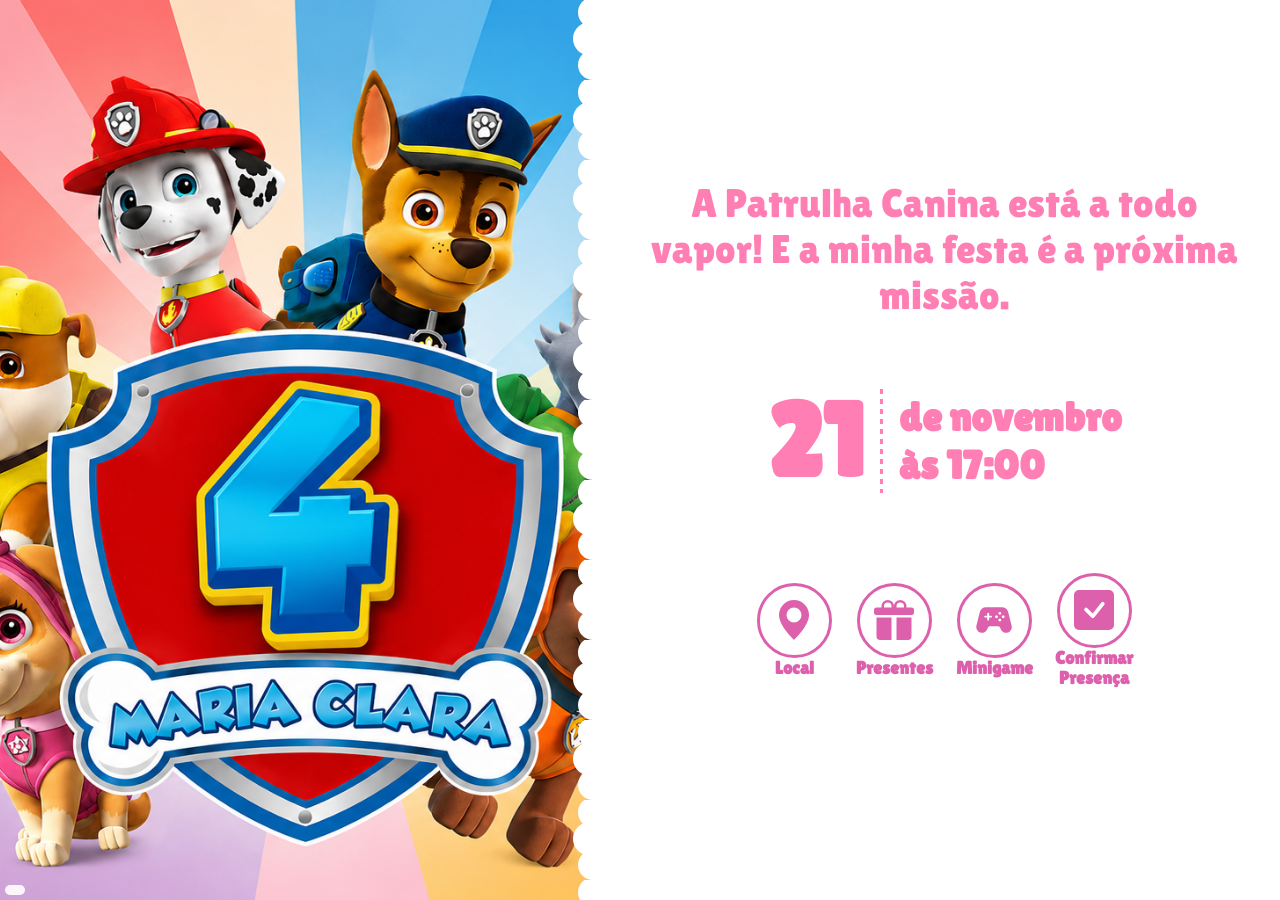
<file: index.html>
<!DOCTYPE html>
<html lang="pt-br">

<head>
    <meta charset="UTF-8">
    <meta name="viewport" content="width=device-width, initial-scale=1.0">
    <title>🐾 Convite de Aniversário da Maria Clara | Patrulha Canina</title>
    <link rel="icon" href="https://bio13.github.io/Convite/paw-patrol.png">

    <!-- SEO Básico -->
    <meta name="description" content="A Patrulha Canina está a todo vapor! E a minha festa de aniversário é a próxima missão. Venha comemorar comigo!">
    <meta name="author" content="Maria Clara">
    <meta name="robots" content="index, follow">
    <meta name="twitter:card" content="summary_large_image">
    <meta name="twitter:title" content="🐾 Você recebeu uma Missão Especial!">
    <meta name="twitter:description" content="Venha comemorar os 4 anos da Maria Clara!">
    <meta name="twitter:image" content="https://bio13.github.io/Convite/paw-patrol_icon.png">
    

    <!-- Open Graph -->
    <meta property="og:site_name" content="Aniversário da Maria Clara 🎂">
    <meta property="og:type" content="website">
    <meta property="og:title" content="Convite de Aniversário da Maria Clara 🎂">
    <meta property="og:description" content="A Patrulha Canina está a todo vapor! E a minha festa de aniversário é a próxima missão. Venha comemorar comigo!">
    <meta property="og:locale" content="pt_BR">
    <meta property="og:url" content="https://bio13.github.io/Convite/">
    <meta property="og:image" content="https://bio13.github.io/Convite/paw-patrol_icon.png">
    <meta property="og:image:secure_url" content="https://bio13.github.io/Convite/paw-patrol_icon.png">
    <meta property="og:image:type" content="image/png">
    <meta property="og:image:width" content="1200">
    <meta property="og:image:height" content="600">
    <meta property="og:image:alt" content="Convite de aniversário da Maria Clara">

    <!-- Mobile -->
    <meta name="theme-color" content="#dd60ad">
    <meta name="apple-mobile-web-app-capable" content="yes">
    <meta name="apple-mobile-web-app-title" content="Convite Maria Clara">

    <link rel="stylesheet" href="style.css">
</head>

<body>
    <main>
        <div class="music">
            <audio autoplay loop>
                <source src="Patrulha-Canina-Brasil_Música-Temática.mp3" type="audio/mpeg">
                Your browser does not support the audio element.
            </audio>
        </div>

        <section class="image cloud-mask">
            <img src="paw-patrol.png"
                alt="Convite de Aniversário">
        </section>

        <section class="text">
            <p>A Patrulha Canina está a todo vapor! E a minha festa é a próxima missão.</p>

            <div class="event-date">
                <span class="day">21</span>
                <div class="separator"></div>
                <div class="info"> <span>de novembro</span> <span>às 17:00</span> </div>
            </div>

            <div class="buttons">
                <a href="https://www.google.com/maps/place/R.+Geraldo+Barros+de+Oliveira,+51+-+Guajeru,+Fortaleza+-+CE,+60843-080/@-3.8354238,-38.4798635,17z/data=!4m6!3m5!1s0x7c75aacdf1700a1:0x8a5379eae950a7c1!8m2!3d-3.8354292!4d-38.4772886!16s%2Fg%2F11v0_4zmj0?entry=ttu&g_ep=EgoyMDI2MDcwOC4wIKXMDSoASAFQAw%3D%3D" target="_blank" rel="noopener noreferrer">
                    <button><svg xmlns="http://www.w3.org/2000/svg" width="40" height="40" fill="currentColor"
                            class="bi bi-geo-alt-fill" viewBox="0 0 16 16">
                            <path
                                d="M8 16s6-5.686 6-10A6 6 0 0 0 2 6c0 4.314 6 10 6 10m0-7a3 3 0 1 1 0-6 3 3 0 0 1 0 6" />
                        </svg></button>
                    Local
                </a>
                <a href="presents.html" target="_blank" rel="noopener noreferrer">
                    <button><svg xmlns="http://www.w3.org/2000/svg" width="40" height="40" fill="currentColor" class="bi bi-gift-fill" viewBox="0 0 16 16">
                      <path d="M3 2.5a2.5 2.5 0 0 1 5 0 2.5 2.5 0 0 1 5 0v.006c0 .07 0 .27-.038.494H15a1 1 0 0 1 1 1v1a1 1 0 0 1-1 1H1a1 1 0 0 1-1-1V4a1 1 0 0 1 1-1h2.038A3 3 0 0 1 3 2.506zm1.068.5H7v-.5a1.5 1.5 0 1 0-3 0c0 .085.002.274.045.43zM9 3h2.932l.023-.07c.043-.156.045-.345.045-.43a1.5 1.5 0 0 0-3 0zm6 4v7.5a1.5 1.5 0 0 1-1.5 1.5H9V7zM2.5 16A1.5 1.5 0 0 1 1 14.5V7h6v9z"/>
                    </svg></button>
                    Presentes
                </a>
                <a href="game.html" target="_blank" rel="noopener noreferrer">
                    <button><svg xmlns="http://www.w3.org/2000/svg" height="40px" viewBox="0 -960 960 960" width="40px"
                            fill="currentColor">
                            <path
                                d="M189-172.12q-55.54 0-94.6-39.36Q55.35-250.85 54.12-307q0-8.62.8-16.69.81-8.08 2.81-16.69l84-336q13.54-49.23 53.04-80.47 39.5-31.23 90.23-31.23h390q50.73 0 90.23 31.23 39.5 31.24 53.23 80.47l84 336q2 8.61 3.31 17.19 1.31 8.57 1.31 17.19 0 56.15-39.72 95.02-39.71 38.86-96.36 38.86-38.81 0-71.56-20.25t-49.48-55.05l-28.38-58.39q-6.46-13-19.27-19.65-12.81-6.66-27.31-6.66H385q-14.5 0-27.31 6.66-12.81 6.65-19.08 19.65l-28.07 58.39q-16.85 35.19-49.79 55.25-32.94 20.05-71.75 20.05Zm374.52-364.46q9.94-9.84 9.94-23.42 0-13.58-9.94-23.52T540-593.46q-13.58 0-23.42 9.94-9.85 9.94-9.85 23.52t9.85 23.42q9.84 9.85 23.42 9.85 13.58 0 23.52-9.85Zm80-80q9.94-9.84 9.94-23.42 0-13.58-9.94-23.52T620-673.46q-13.58 0-23.42 9.94-9.85 9.94-9.85 23.52t9.85 23.42q9.84 9.85 23.42 9.85 13.58 0 23.52-9.85Zm0 160q9.94-9.84 9.94-23.42 0-13.58-9.94-23.52T620-513.46q-13.58 0-23.42 9.94-9.85 9.94-9.85 23.52t9.85 23.42q9.84 9.85 23.42 9.85 13.58 0 23.52-9.85Zm80-80q9.94-9.84 9.94-23.42 0-13.58-9.94-23.52T700-593.46q-13.58 0-23.42 9.94-9.85 9.94-9.85 23.52t9.85 23.42q9.84 9.85 23.42 9.85 13.58 0 23.52-9.85Zm-367.4 62.6q6.61-6.52 6.61-16.02v-47.46H410q9.5 0 16.12-6.52 6.61-6.52 6.61-16.02t-6.61-16.12q-6.62-6.61-16.12-6.61h-47.27V-630q0-9.5-6.61-16.12-6.62-6.61-16.12-6.61t-16.02 6.61q-6.52 6.62-6.52 16.12v47.27H270q-9.5 0-16.02 6.61-6.52 6.62-6.52 16.12t6.52 16.02q6.52 6.52 16.02 6.52h47.46V-490q0 9.5 6.52 16.02t16.02 6.52q9.5 0 16.12-6.52Z" />
                        </svg></button>
                    Minigame
                </a>
                <a href="https://wa.me/5585988667435?text=Olá!%20Estou%20confirmando%20minha%20presença%20na%20festa%20da%20Maria%20Clara! ✅">
                    <button><svg xmlns="http://www.w3.org/2000/svg" width="40" height="40" fill="currentColor" class="bi bi-check-square-fill" viewBox="0 0 16 16">
                      <path d="M2 0a2 2 0 0 0-2 2v12a2 2 0 0 0 2 2h12a2 2 0 0 0 2-2V2a2 2 0 0 0-2-2zm10.03 4.97a.75.75 0 0 1 .011 1.05l-3.992 4.99a.75.75 0 0 1-1.08.02L4.324 8.384a.75.75 0 1 1 1.06-1.06l2.094 2.093 3.473-4.425a.75.75 0 0 1 1.08-.022z"/>
                    </svg></button>
                    Confirmar Presença
                </a>
            </div>
        </section>
    </main>

</body>

</html>
</file>
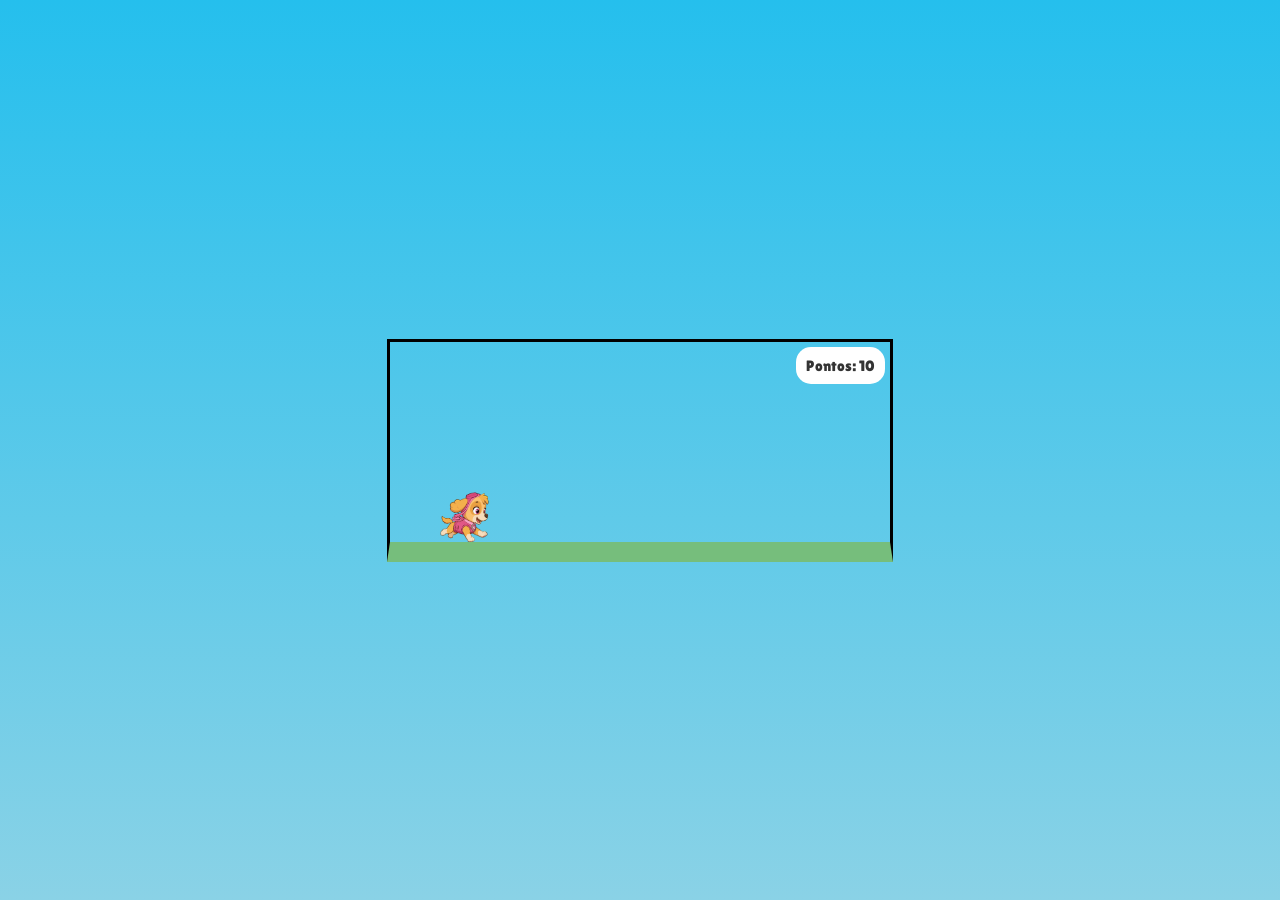
<file: game.html>
<!DOCTYPE html>
<html lang="pt-BR">

<head>
    <meta charset="UTF-8">
    <meta name="viewport" content="width=device-width, initial-scale=1.0">
    <title>Minigame</title>
    <style>
        @import url('https://fonts.googleapis.com/css2?family=Barlow+Condensed:ital,wght@0,100;0,200;0,300;0,400;0,500;0,600;0,700;0,800;0,900;1,100;1,200;1,300;1,400;1,500;1,600;1,700;1,800;1,900&family=Lilita+One&family=Passion+One:wght@400;700;900&display=swap');

        body {
            margin: 0;
            padding: 0;
            background-image: linear-gradient(to bottom, #25BFED, #8AD2E6);
            display: flex;
            justify-content: center;
            align-items: center;
            height: 100vh;
            font-family: 'Lilita One', 'Passion One', sans-serif;
        }

        .game-container {
            width: 500px;
            height: 200px;
            border: 3px solid #000;
            border-bottom: 20px solid #76BE7C;
            position: relative;
            overflow: hidden;
            background-image: url('https://http2.mlstatic.com/D_NQ_NP_858704-MLB31436124558_072019-O.webp');
            object-fit: fill;
        }

        #score {
            position: absolute;
            top: 5px;
            right: 5px;
            font-size: 15px;
            color: #333;
            background-color: #fff;
            padding: 10px;
            border-radius: 15px;
        }

        #player {
            width: 50px;
            height: 50px;
            position: absolute;
            bottom: 0;
            left: 50px;
        }

        /* Classe de animação do pulo */
        .jump {
            animation: jumpAnimation 0.5s linear;
        }

        @keyframes jumpAnimation {
            0% {
                bottom: 0;
            }

            50% {
                bottom: 100px;
            }

            /* Altura do pulo */
            100% {
                bottom: 0;
            }
        }

        #obstacle {
            width: 30px;
            height: 50px;
            background-image: url("https://cdn.creazilla.com/cliparts/789153/fire-hydrant-clipart-lg.png");
            background-size: cover;
            background-repeat: no-repeat;
            position: absolute;
            bottom: 0;
            right: -40px;
        }

        /* Classe que faz o obstáculo correr da direita para a esquerda */
        .obstacle-move {
            animation: obstacleAnimation 3s infinite linear;
        }

        @keyframes obstacleAnimation {
            0% {
                right: -40px;
            }

            100% {
                right: 1100px;
            }
        }

        #game-over-screen {
            display: none;
            position: absolute;
            top: 50%;
            left: 50%;
            transform: translate(-50%, -50%);
            text-align: center;
        }

        #game-over-screen h2 {
            font-weight: 100;
        }

        #game-over-screen button {
            padding: 10px 20px;
            font-size: 16px;
            border-radius: 10px;
            cursor: pointer;
            font-family: 'Lilita One', 'Passion One', sans-serif;
        }
    </style>
</head>

<body>
    <div class="music">
            <audio id="background-music" autoplay loop>
                <source src="Patrulha-Canina-Brasil_Música-Temática.mp3" type="audio/mpeg">
                Your browser does not support the audio element.
            </audio>
        </div>

    <div class="game-container">
        <div id="score">Pontos: 0</div>
        <img id="player" src="corrida1.png" alt="Jogador">
        <div id="obstacle"></div>
        <div id="game-over-screen">
            <h2>Fim de Jogo!</h2>
            <button onclick="resetGame()">Jogar Novamente</button>
        </div>
    </div>

    <script src="game.js"></script>
</body>

</html>
</file>
<file: style.css>
@import url('https://fonts.googleapis.com/css2?family=Barlow+Condensed:ital,wght@0,100;0,200;0,300;0,400;0,500;0,600;0,700;0,800;0,900;1,100;1,200;1,300;1,400;1,500;1,600;1,700;1,800;1,900&family=Lilita+One&family=Passion+One:wght@400;700;900&display=swap');

/* =======================
   MAIN & BASE
   ======================= */
* {
    box-sizing: border-box;
}

body {
    font-family: 'Lilita One', 'Passion One', sans-serif;
    background-color: #383838;
    margin: 0;
    padding: 0;
    display: flex;
    align-items: center;
    justify-content: center;
    min-height: 100vh; 
}

main {
    display: flex;
    flex-direction: row;
    background: #fff;
    width: 100vw;
    height: 100vh;
    border-radius: 0; 
    box-shadow: none;
    position: relative;
}

/* =======================
   MÚSICA DE FUNDO
   ======================= */
.music {
    position: absolute;
    bottom: 5px;
    left: 5px;
    background-color: #fff;
    opacity: 0.9;
    padding: 5px 10px;
    border-radius: 20px;
    font-size: 0.7rem;
    z-index: 10;
}
.music p {
    margin: 0;
}
#music-title {
    color: #dd60ad;
}

/* =======================
   SECTIONS
   ======================= */
section {
    flex: 1;
    height: 100%;
}

.image {
    position: relative;
    height: 100%;
    width: 50vw; 
}

.image img {
    width: 100%;
    height: 100%;
    display: block;
    object-fit: cover;
    object-position: center;
}

/* EFEITO DE NUVENS (Desktop - Lateral Direita) */
.cloud-mask::after {
    content: "";
    position: absolute;
    top: 0;
    right: 0px;
    bottom: 0;
    width: 40px;
    background-image: url("data:image/svg+xml,%3Csvg xmlns='http://www.w3.org/2000/svg' viewBox='0 5 40 70'%3E%3Cpath d='M40 0v80H25c-8.3 0-15-6.7-15-15 0-4.3 1.8-8.2 4.8-11-5.7-2.8-9.8-8.6-9.8-15.3 0-6.7 4.1-12.5 9.8-15.3-3-2.8-4.8-6.7-4.8-11 0-8.3 6.7-15 15-15z' fill='%23ffffff'/%3E%3C/svg%3E");
    background-size: 40px 80px;
    background-repeat: repeat-y;
    z-index: 2;
}

.text {
    display: flex;
    flex-direction: column;
    align-items: center;
    justify-content: center;
    text-align: center;
    padding: 2rem;
}

.text p {
    font-size: 2.5rem;
    color: #ff7eb3;
    margin-top: 0;
    margin-bottom: 1rem;
}

/* =======================
   DATA
   ======================= */
.event-date {
    display: flex;
    align-items: center;
    gap: clamp(0.5rem, 2vw, 1rem);
    width: fit-content;
    margin-bottom: 5rem;
    margin-top: 3.4rem;
}

.day {
    font-size: 6.5rem;
    font-weight: 700;
    line-height: 1;
    color: #ff7eb3;
}

.separator {
    width: 3px;
    align-self: stretch;
    background: repeating-linear-gradient(
        to bottom,
        #ff7eb3 0 5px,
        transparent 5px 10px
    );
}

.info {
    display: flex;
    flex-direction: column;
    justify-content: center;
    align-items: flex-start;
    color: #ff7eb3;
    font-size: 2.5rem;
    font-weight: 700;
    line-height: 1.2;
}

/* =======================
   BOTÕES INTERATIVOS
   ======================= */
.buttons {
    display: flex;
    align-items: center;
    justify-content: center;
    margin-bottom:2rem;
}

.buttons a {
    display: flex;
    flex-direction: column;
    align-items: center;
    text-decoration: none;
    color: #dd60ad;
    font-size: 1.1rem;
    font-weight: bold;
    width: 100px;
}

.buttons button {
    display: flex;
    align-items: center;
    justify-content: center;
    width: 75px;
    height: 75px;
    background-color: #fff;
    border: #dd60ad solid 3px;
    border-radius: 50%;
    color: #dd60ad;
    cursor: pointer;
    transition: transform 0.2s ease-in-out, background-color 0.2s;
}

/* Efeito sutil ao passar o mouse */
.buttons a:hover button {
    transform: scale(1.08);
    background-color: #fff0f6;
}

/* =======================
   RESPONSIVIDADE (Celular Vertical)
   ======================= */
@media (max-width: 600px) {
    main {
        flex-direction: column;
        height: auto;
        max-height: none;
        width: 100%;
    }

    section {
        flex: none;
    }

    .image {
        width: 100%;
        height: 55vh; /* Altura ideal calculada para telas de celulares comuns */
    }

    /* Move a nuvem para a base horizontal da imagem */
    .cloud-mask::after {
        right: 0;
        bottom: -1px; /* Cola perfeitamente na div de texto de baixo */
        top: auto;
        width: 100%;
        height: 37px; /* Altura ideal para a base da imagem */
        /* Versão idêntica adaptada para repetir horizontalmente na base da foto */
        background-image: url("data:image/svg+xml,%3Csvg xmlns='http://www.w3.org/2000/svg' viewBox='0 0 80 40'%3E%3Cpath d='M0 40h80V25c0-8.3-6.7-15-15-15-4.3 0-8.2 1.8-11 4.8C51.2 9.1 45.4 5 38.7 5c-6.7 0-12.5 4.1-15.3 9.8-2.8-3-6.7-4.8-11-4.8-8.3 0-15 6.7-15 15z' fill='%23ffffff'/%3E%3C/svg%3E");
        background-size: 80px 40px; /* Mantém o padrão proporcional */
        background-repeat: repeat-x; /* Repete horizontalmente de ponta a ponta */
    }

    .text {
        width: 100%;
        height: 52vh;
        padding: 2.5rem 1.5rem;
    }

    .text p {
        font-size: 1.6rem;
    }

    .event-date {
        margin-top: 1rem;
        margin-bottom: 2rem;
    }

    .day {
        font-size: 3.8rem;
    }

    .info {
        font-size: 1.4rem;
    }
    
    .buttons {
        gap: 0;
    }
}

/* =======================
   RESPONSIVIDADE (Celular Horizontal)
   ======================= */
@media (max-width: 1000px) and (min-width: 601px) {
    .event-date {
        margin-top: 1rem;
        margin-bottom: 2rem;
    }

    .text p {
        font-size: 1.25rem;
    }

    .day {
        font-size: 2.75rem;
    }

    .info {
        font-size: 1.25rem;
    }
}

/* ==========================================================================
   ANIMAÇÕES LÚDICAS DE ENTRADA
   ========================================================================== */

/* Animação para a imagem deslizar da esquerda */
@keyframes entradaImagem {
    from {
        opacity: 0;
        transform: translateX(-50px);
    }
    to {
        opacity: 1;
        transform: translateX(0);
    }
}

/* Animação para os elementos de texto e botões subirem fofinhos */
@keyframes entradaTexto {
    from {
        opacity: 0;
        transform: translateY(30px) scale(0.95);
    }
    to {
        opacity: 1;
        transform: translateY(0) scale(1);
    }
}

/* Aplica a animação na seção da Imagem */
.image {
    animation: entradaImagem 1s cubic-bezier(0.25, 1, 0.5, 1) forwards;
}

/* Aplica a animação nos textos e blocos do convite */
.text p {
    opacity: 0; /* Começa invisível e espera o tempo do delay */
    animation: entradaTexto 0.8s cubic-bezier(0.34, 1.56, 0.64, 1) forwards;
    animation-delay: 0.4s; /* Aparece logo após a imagem */
}

.event-date {
    opacity: 0;
    animation: entradaTexto 0.8s cubic-bezier(0.34, 1.56, 0.64, 1) forwards;
    animation-delay: 0.6s; /* Aparece um pouquinho depois do texto principal */
}

.buttons {
    opacity: 0;
    animation: entradaTexto 0.8s cubic-bezier(0.34, 1.56, 0.64, 1) forwards;
    animation-delay: 0.8s; /* Os botões são os últimos a surgir */
}

/* Animação que faz o elemento flutuar de leve */
@keyframes flutuarLustroso {
    0% {
        transform: translateY(0);
    }
    50% {
        transform: translateY(-6px); /* Sobe apenas 6 pixels */
    }
    100% {
        transform: translateY(0);
    }
}

@keyframes flutuarLustroso2 {
    0% {
        transform: translateY(12px);
    }
    50% {
        transform: translateY(2px); /* Sobe apenas 2 pixels */
    }
    100% {
        transform: translateY(12px);
    }
}

/* Aplica o efeito de flutuação contínua nos botões */
.buttons a {
    animation: flutuarLustroso 2s ease-in-out infinite;
}

/* Faz com que o segundo botão comece o movimento um pouquinho depois, 
   criando um ritmo dessincronizado mais natural */
.buttons a:nth-child(2) {
    animation-delay: 0.5s;
}

/* Dessincroniza o terceiro botão para ficar harmônico */
.buttons a:nth-child(3) {
    animation-delay: 1s;
}

.buttons a:nth-child(4) {
    animation: flutuarLustroso2 2s ease-in-out infinite;
    animation-delay: 1.5s;
}

/* ==========================================================================
   PÁGINA DE PRESENTES
   ========================================================================== */
.background {
    background: white;
    width: 85%;
    max-width: 600px;
    margin: 4rem auto;
    padding: 0.5rem 0.5rem 1rem 0.5rem;
    position: relative;
    z-index: 1;
}

.background .corner {
    position: absolute;
    width: 24px;
    height: 24px;
    border-radius: 50%;
    background: white;
}

.top-left {
    top: -12px;
    left: -12px;
}

.top-right {
    top: -12px;
    right: -12px;
}

.bottom-left {
    bottom: -12px;
    left: -12px;
}

.bottom-right {
    bottom: -12px;
    right: -12px;
}

/* Laterais */
.background::before,
.background::after {
    content: "";
    position: absolute;
    top: 0;
    width: 24px;
    height: 100%;
    pointer-events: none;
}

/* Esquerda */
.background::before {
    left: -12px;
    background:
        radial-gradient(circle at center,
            white 12px,
            transparent 13px)
        center top / 24px 24px repeat-y;
}

/* Direita */
.background::after {
    right: -12px;
    background:
        radial-gradient(circle at center,
            white 12px,
            transparent 13px)
        center top / 24px 24px repeat-y;
}
.background-top,
.background-bottom {
    position: absolute;
    left: 0;
    width: 100%;
    height: 24px;
    pointer-events: none;
}

.background-top {
    top: -12px;
    background:
        radial-gradient(circle at center,
            white 12px,
            transparent 13px)
        left center / 24px 24px repeat-x;
}

.background-bottom {
    bottom: -12px;
    background:
        radial-gradient(circle at center,
            white 12px,
            transparent 13px)
        left center / 24px 24px repeat-x;
}

.curved-text {
    font-family: 'Lilita One', 'Passion One', sans-serif;
    text-align: center;
    margin-top: 2rem;
}

.gift-sugestions {
    display: flex;
    flex-wrap: wrap;
    justify-content: center;
    gap: 2rem;
    margin-top: 2rem;
}

.sugestion {
    background-color: #fff0f6;
    border: 2px solid #dd60ad;
    border-radius: 10px;
    padding: 1rem;
    width: 90%;
    gap: 1rem;
    display: flex;
    flex-direction: row;
    align-items: center;
}

.sugestion img {
    width: 100px;
    height: 100px;
    object-fit: cover;
    border-radius: 10px;
    margin: 1rem;
    cursor: default;
}

.sugestion-text {
    color: #E64997;
}

.sugestion-text h2 {
    font-weight: lighter;
    text-decoration: underline;
}

.sugestion-text p {
    font-size: 1.2rem;
}

@media (max-width: 600px) {
    .sugestion img {
        width: 60px;
        height: 60px;
        margin: 0.5rem;
    }
}
</file>
